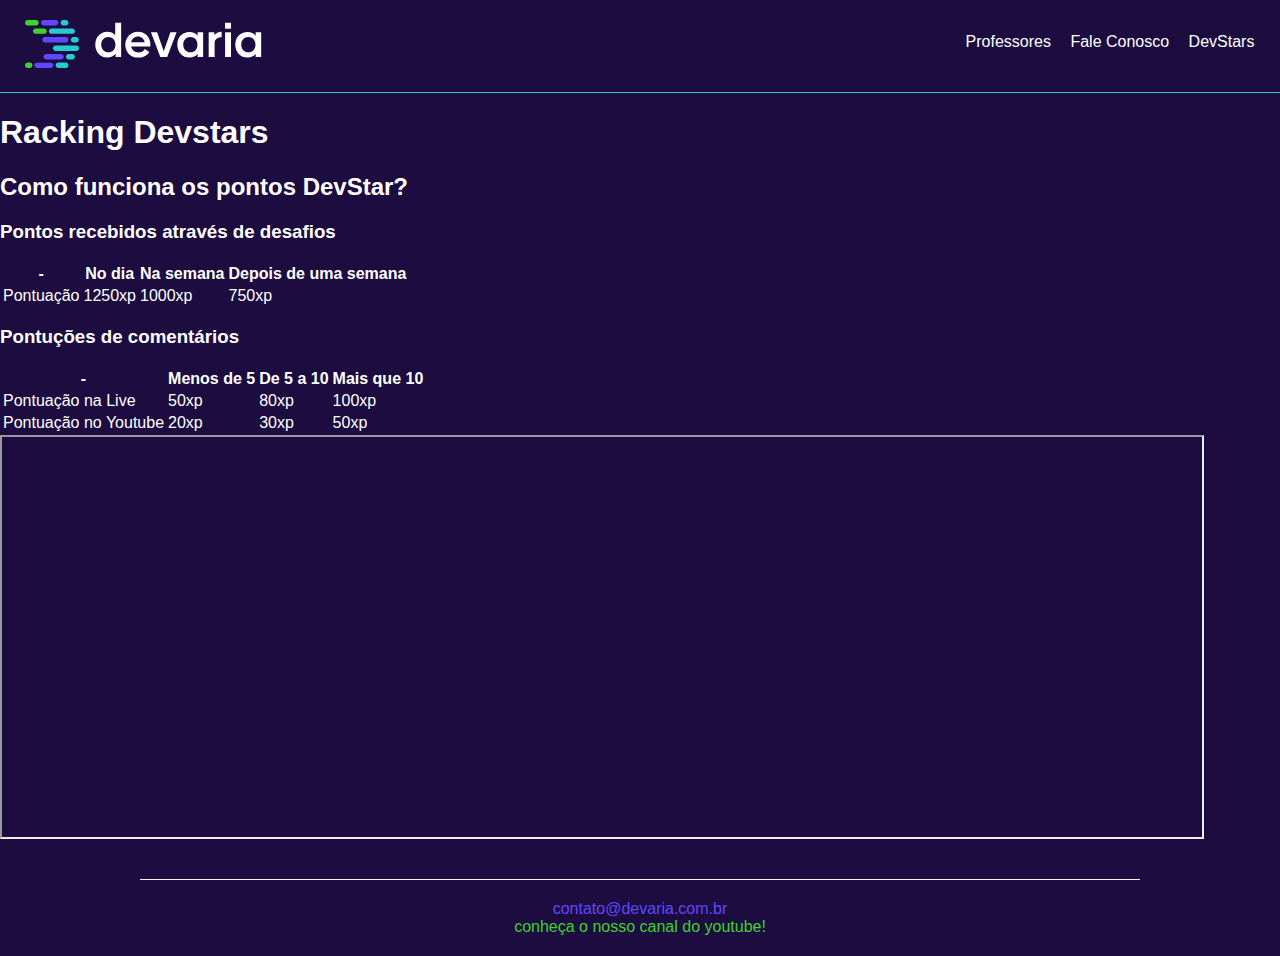
<file: Devstars.html>
<!DOCTYPE html>
<html lang="pt-BR">

<head>
    <meta charset="utf-8" />
    <title>DevStars!</title>
    <meta name="viewport" content="width=device-width, initial-scale=1.0" />
    <link rel="stylesheet" href="public/css/devaria.css" />
    <link rel="stylesheet" href="public/css/footer.css" />
    <link rel="stylesheet" href="public/css/header.css" />
</head>

<body>
    <header>
        <a href="index.html" class="link-logo">
            <img src="public/fotos/logo.svg" alt="Logo devaria" />
        </a>
        <nav class="menu">
            <ul>
                <li><a href="Professores.html"> Professores</a></li>
                <li><a href="FaleConosco.html">Fale Conosco</a></li>
                <li><a href="DevStars.html">DevStars</a></li>
            </ul>
        </nav>
    </header>
    <main>
        <h1>Racking Devstars</h1>

        <h2>Como funciona os pontos DevStar?</h2>
        <section>
            <h3>Pontos recebidos através de desafios</h3>
            <table>
                <thead>
                    <th>-</th>
                    <th>No dia</th>
                    <th>Na semana</th>
                    <th>Depois de uma semana</th>
                </thead>
                <tbody>
                    <tr>
                        <td>Pontuação</td>
                        <td>1250xp</td>
                        <td>1000xp</td>
                        <td>750xp</td>
                    </tr>
                </tbody>
            </table>
        </section>
        <section>
            <h3>Pontuções de comentários</h3>
            <table>
                <thead>
                    <th>-</th>
                    <th>Menos de 5</th>
                    <th>De 5 a 10</th>
                    <th>Mais que 10</th>
                </thead>
                <tbody>
                    <tr>
                        <td>Pontuação na Live</td>
                        <td>50xp</td>
                        <td>80xp</td>
                        <td>100xp</td>
                    </tr>
                    <tr>
                        <td>Pontuação no Youtube</td>
                        <td>20xp</td>
                        <td>30xp</td>
                        <td>50xp</td>
                    </tr>
                </tbody>
            </table>
        </section>
        <section>
            <div>
                <iframe src="https://www.devaria.com.br/devstars" width="1200" height="400"></iframe>
            </div>
        </section>
        <br>
        <br>
    </main>
    <footer>
        <section>
            <span>contato@devaria.com.br</span> <br />
            <span>Conheça o nosso canal do Youtube!</span>
        </section>
    </footer>
</body>

</html>
</file>
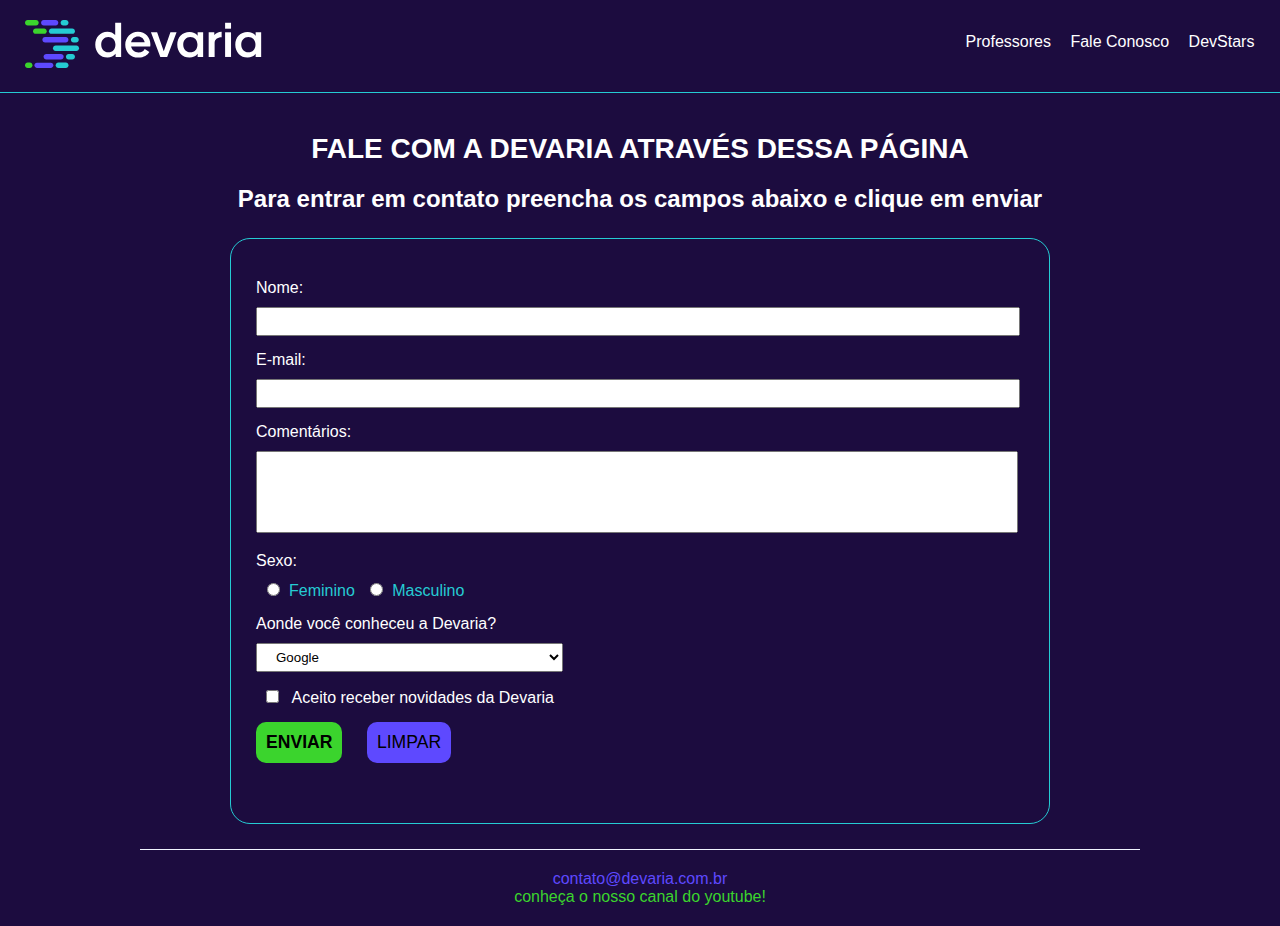
<file: FaleConosco.html>
<!DOCTYPE html>
<html lang="pt-BR">

<head>
    <meta charset="utf-8" />
    <title>Fale Conosco!</title>
    <meta name="viewport" content="width=device-width, initial-scale=1.0" />
    <link rel="stylesheet" href="public/css/devaria.css" />
    <link rel="stylesheet" href="public/css/footer.css" />
    <link rel="stylesheet" href="public/css/header.css" />
    <link rel="stylesheet" href="public/css/fale-conosco.css" />
</head>

<body>
    <header>
        <a href="index.html" class="link-logo">
            <img src="public/fotos/logo.svg" alt="Logo devaria" />
        </a>
        <nav class="menu">
            <ul>
                <li><a href="Professores.html"> Professores</a></li>
                <li><a href="FaleConosco.html">Fale Conosco</a></li>
                <li><a href="DevStars.html">DevStars</a></li>
            </ul>
        </nav>
    </header>
    <main>
        <h1 class="title text-center">Fale com a devaria através dessa página</h1>
        <h2 class="sub-title text-center">Para entrar em contato preencha os campos abaixo e clique em enviar</h2>
        <form action="index.html" class="contact-form margin-horizontal-20px">
            <div>
                <label>Nome:</label>
                <input type="text" name="Nome" maxlength="70" required="true" />
            </div>
            <div>
                <label>E-mail:</label>
                <input type="text" name="Email" maxlength="150" required="true" />
            </div>
            <div>
                <label>Comentários:</label>
                <textarea name="Comentario" cols="50" rows="4" required="true"></textarea>
            </div>
            <div>
                <label>Sexo:</label>
                <input type="radio" name="Sexo" /><span>Feminino</span>
                <input type="radio" name="Sexo" /><span>Masculino</span>
            </div>
            <div>
                <label>Aonde você conheceu a Devaria?</label>
                <select name="Conheceu">
                    <option>Youtube</option>
                    <option>Amigos</option>
                    <option selected>Google</option>
                    <option>Outros</option>
                </select>
            </div>
            <div>
                <input type="checkbox" name="Aceite" />
                <span>Aceito receber novidades da Devaria</span>
            </div>
            <div>
                <input type="submit" name="Enviar" value="Enviar" />
                <input type="reset" name="Limpar" value="Limpar" />
            </div>
        </form>
    </main>
    <footer>
        <section>
            <span>contato@devaria.com.br</span> <br />
            <span>Conheça o nosso canal do Youtube!</span>
        </section>
    </footer>
</body>

</html>
</file>
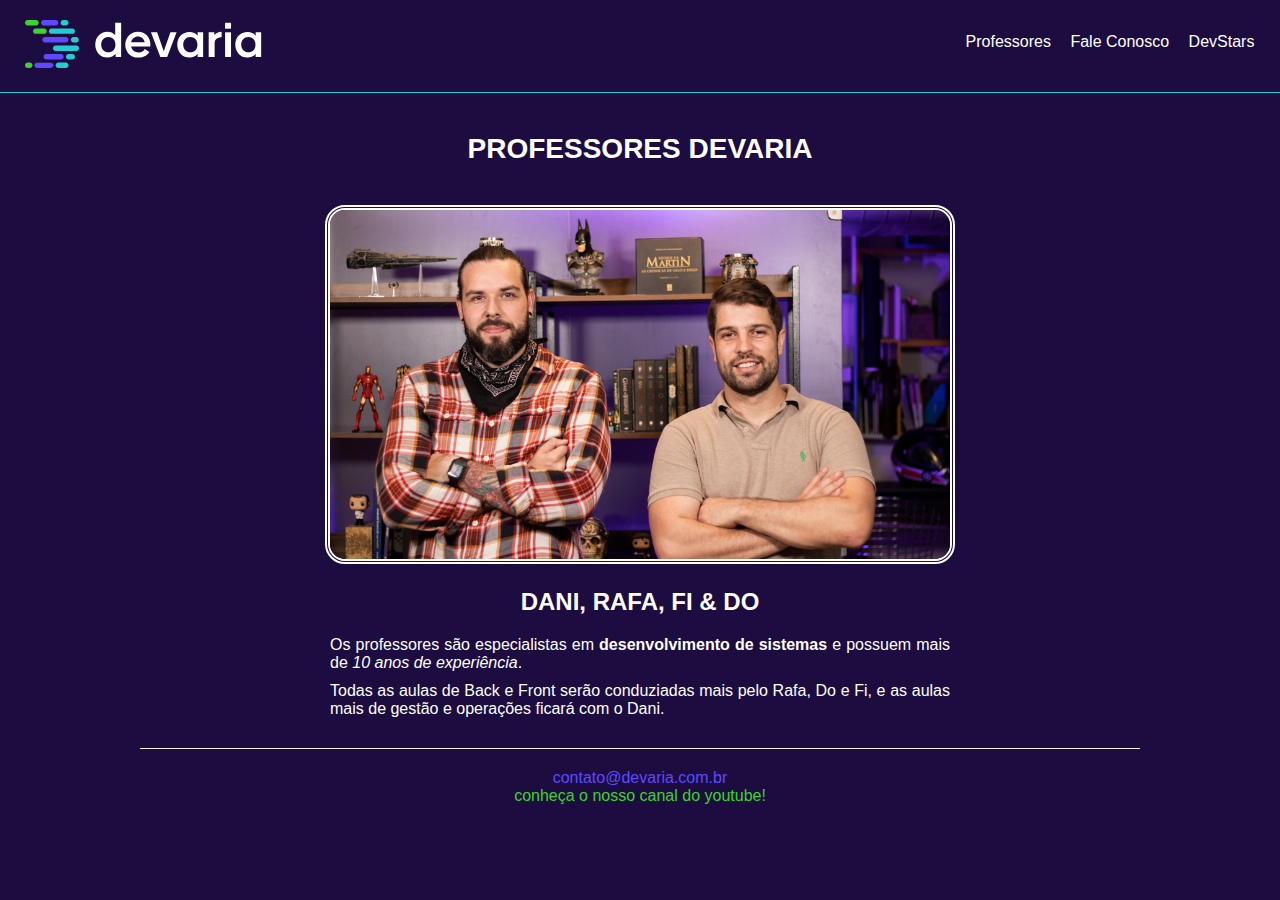
<file: Professores.html>
<!DOCTYPE html>
<html lang="pt-BR">

<head>
    <title>Professores Devaria</title>
    <meta charset="utf-8" />
    <meta name="viewport" content="width=device-width, initial-scale=1.0" />
    <link rel="stylesheet" href="public/css/devaria.css" />
    <link rel="stylesheet" href="public/css/footer.css" />
    <link rel="stylesheet" href="public/css/header.css" />
    <link rel="stylesheet" href="public/css/professores.css" />
</head>

<body>
    <header>
        <a href="index.html" class="link-logo">
            <img src="public/fotos/logo.svg" alt="Logo devaria" />
        </a>
        <nav class="menu">
            <ul>
                <li><a href="Professores.html">Professores</a></li>
                <li><a href="FaleConosco.html">Fale Conosco</a></li>
                <li><a href="DevStars.html">DevStars</a></li>
            </ul>
        </nav>
    </header>
    <main>
        <h1 class="title text-center">Professores Devaria</h1>

        <section class="content-container">
            <div class="text-center">
                <img class="width-50pct-desktop" src="public/fotos/fotoprofessores.png" alt="Professores Devaria" />
            </div>
            <article>
                <h2 class="title text-center">Dani, Rafa, Fi & Do</h2>
                <p class="text-justify width-50pct-desktop">
                    Os professores são especialistas em <strong>desenvolvimento de sistemas</strong> e possuem mais de
                    <em>10 anos de experiência</em>.
                </p>
                <p class="text-justify width-50pct-desktop">
                    Todas as aulas de Back e Front serão conduziadas mais pelo Rafa, Do e Fi, e as aulas mais de gestão
                    e operações ficará com o Dani.
                </p>
            </article>
        </section>
    </main>
    <footer>
        <section>
            <span>contato@devaria.com.br</span> <br />
            <span>Conheça o nosso canal do Youtube!</span>
        </section>
    </footer>
</body>

</html>
</file>
<file: public/css/devaria.css>
/* Estilos globais do site */
html {
    height: 100%;
}

body {
    background-color: #1c0c3f;
    font-family: sans-serif;
    color: #fff;
    margin: 0;
}

.title {
    padding: 0 20px;
    font-size: 1.75em;
    text-transform: uppercase;
}

h1.title {
    margin: 40px auto 20px;
}

.text-justify {
    text-align: justify;
}

.text-center {
    text-align: center;
}

.margin-horizontal-20px {
    margin-left: 20px;
    margin-right: 20px;
}

@media screen and (min-width: 992px) {
    .width-50pct-desktop {
        width: 50% !important;
    }
}
</file>
<file: public/css/footer.css>
/* Estilos relacionados ao rodape */

footer {
    text-align: center;
    border-top: 1px solid #f0f5ff;
    padding: 20px;
    width: 75%;
    margin: auto;
    text-transform: lowercase;
}

footer section span:first-child {
    color: #5e49ff;
}

footer section span:last-child {
    color: #3bd42d;
}
</file>
<file: public/css/header.css>
/* Estilos do header */

header .link-logo {
    display: block;
    padding: 20px 25px;
    border-bottom: 1px solid #25cbd3;
}

header nav ul {
    padding: 0;
    text-align: center;
}

header nav ul li {
    display: inline-block;
}

header nav ul li:not(:last-child) {
    margin-right: 15px;
}

.menu li a {
    color: #fff;
    text-decoration: none;
}

.menu li a:hover {
    color: #3bd42d;
    text-decoration: underline;
}

@media screen and (min-width: 992px) {
    header {
        position: relative;
    }

    .menu {
        position: absolute;
        right: 2%;
        top: 18%;
    }
}
</file>
<file: public/css/fale-conosco.css>
/* Estilos relacionados a pagina de fale conosco */

.sub-title {
    margin: 0 20px;
}

main .contact-form>div {
    margin: 15px 0px;
}

main .contact-form>div label {
    display: block;
    margin-bottom: 10px;
}

main .contact-form input,
main .contact-form select,
main .contact-form textarea {
    width: 90%;
    padding: 5px 15px;
    outline-color: #3bd42d;
}

main .contact-form select {
    width: 100%;
}

main .contact-form textarea {
    resize: none;
    padding-top: 15px;
}

main .contact-form>div input[type="radio"],
main .contact-form>div input[type="checkbox"] {
    width: 25px;
}

main .contact-form>div:nth-child(4) span {
    color: #25cbd3;
}

main .contact-form>div input[type="submit"],
main .contact-form>div input[type="reset"] {
    width: 100%;
    margin-bottom: 20px;
    border: none;
    text-transform: uppercase;
    border-radius: 10px;
    font-size: 1.1em;
}

main .contact-form>div input[type="submit"] {
    background-color: #3bd42d;
    padding: 10px;
    font-weight: bold;
}

main .contact-form>div input[type="reset"] {
    background-color: #5e49ff;
}

@media screen and (min-width: 992px) {
    main .contact-form {
        width: 60%;
        border: 1px solid #25cbd3;
        border-radius: 20px;
        padding: 25px;
        margin: 25px auto;
    }

    main .contact-form input,
    main .contact-form textarea {
        width: 95%;
    }

    main .contact-form select {
        width: 40%;
    }

    main .contact-form>div input[type="submit"],
    main .contact-form>div input[type="reset"] {
        width: auto;
        padding: 10px;
        outline: none;
    }

    main .contact-form>div input[type="submit"] {
        margin-right: 20px;
    }
}
</file>
<file: public/css/professores.css>
/* Estilos referente a pagina de professores */

.content-container {
    padding: 20px;
}

.content-container h2.title {
    font-size: 1.5em;
}

.content-container>div img {
    width: 98%;
    border-radius: 20px;
    border: 5px double;
}

@media screen and (min-width: 992px) {
    .content-container article p {
        margin: 0 auto 10px;
    }
}
</file>
